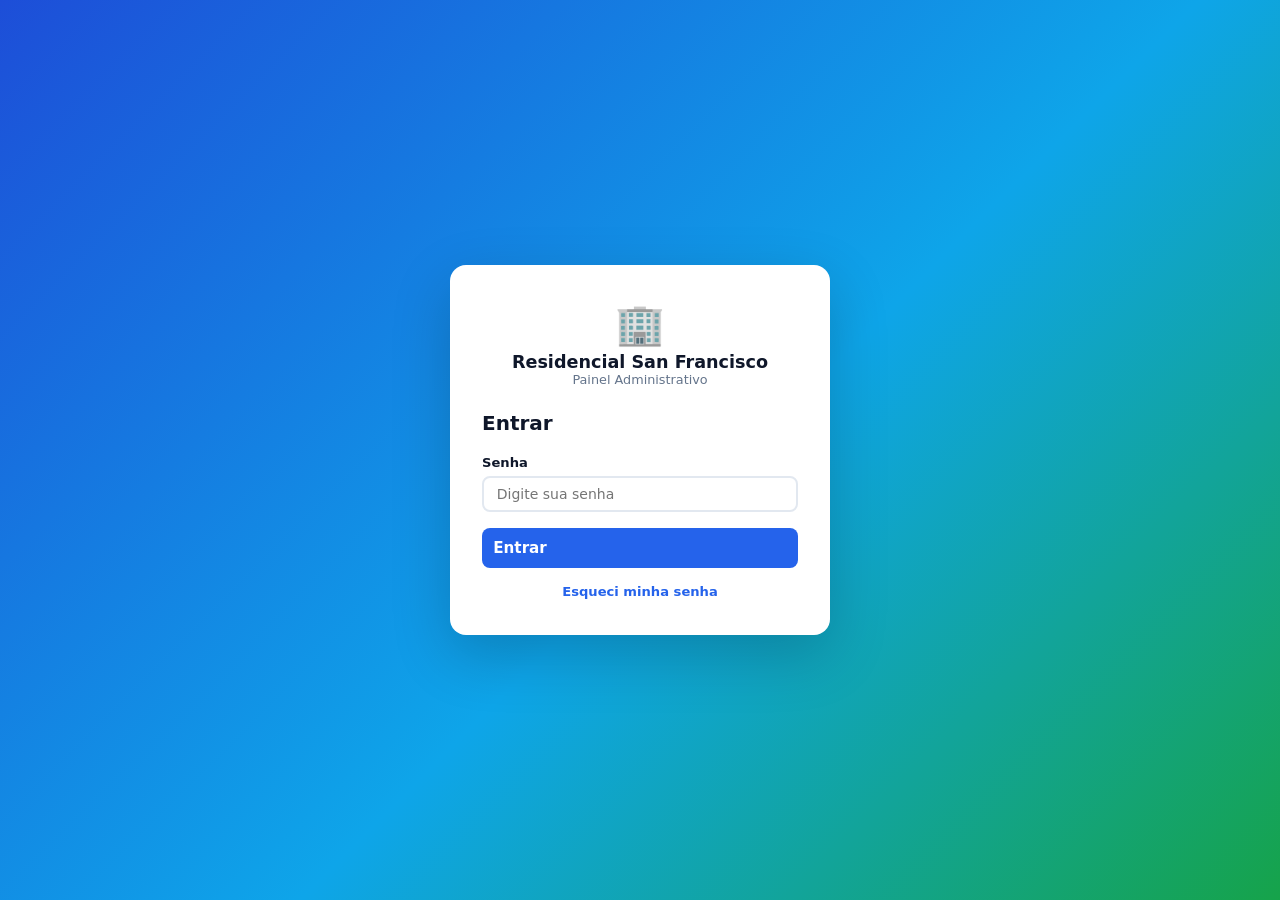
<file: admin/config.html>
﻿<!DOCTYPE html>
<html lang="pt-BR">
<head>
  <meta charset="UTF-8">
  <meta name="viewport" content="width=device-width, initial-scale=1.0">
  <title>Configurações — Admin</title>
  <link rel="stylesheet" href="admin.css">
</head>
<body>
<div class="admin-layout">

  <aside class="sidebar" id="adminSidebar">
    <div class="sidebar-brand">
      <span class="sidebar-brand-icon">🏢</span>
      <div class="sidebar-brand-text">
        <span class="sidebar-brand-title" id="sidebarNome">San Francisco</span>
        <span class="sidebar-brand-sub">Painel Admin</span>
      </div>
    </div>
    <nav class="sidebar-nav">
      <div class="sidebar-section-label">Geral</div>
      <a href="index.html"    class="sidebar-link"><span class="sidebar-link-icon">📊</span> Dashboard</a>
      <div class="sidebar-section-label">Conteúdo</div>
      <a href="avisos.html"   class="sidebar-link"><span class="sidebar-link-icon">📢</span> Avisos</a>
      <a href="regras.html"   class="sidebar-link"><span class="sidebar-link-icon">📋</span> Regras</a>
      <a href="descarte.html" class="sidebar-link"><span class="sidebar-link-icon">♻️</span> Descarte</a>
      <a href="galeria.html"  class="sidebar-link"><span class="sidebar-link-icon">📷</span> Galeria</a>
      <div class="sidebar-section-label">Sistema</div>
      <a href="config.html"   class="sidebar-link"><span class="sidebar-link-icon">⚙️</span> Configurações</a>
      <a href="integracoes.html" class="sidebar-link"><span class="sidebar-link-icon">🔗</span> Integrações</a>
      <a href="../index.html" class="sidebar-link" target="_blank"><span class="sidebar-link-icon">🌐</span> Ver Site</a>
    </nav>
    <div class="sidebar-bottom">
      <button class="sidebar-logout" id="logoutBtn">🚪 Sair</button>
    </div>
  </aside>

  <div class="admin-main">
    <div class="admin-topbar">
      <button class="sidebar-toggle" id="sidebarToggle">☰</button>
      <span class="topbar-title">⚙️ Configurações</span>
    </div>

    <div class="admin-content">

      <!-- ── DADOS DO CONDOMÍNIO ── -->
      <div class="admin-card">
        <div class="admin-card-header">
          <span class="admin-card-title">🏢 Dados do Condomínio</span>
        </div>
        <div class="admin-card-body">

          <!-- Logo -->
          <div class="form-group">
            <label>Logo do Condomínio</label>
            <div style="display:flex;align-items:center;gap:1rem;flex-wrap:wrap">
              <div id="logoPreviewBox" style="
                width:5rem;height:5rem;border-radius:.6rem;border:2px dashed #cbd5e1;
                display:flex;align-items:center;justify-content:center;
                background:#f8fafc;overflow:hidden;flex-shrink:0;font-size:2rem">
                <span id="logoEmoji">🏢</span>
                <img id="logoPreviewImg" src="" alt="Logo atual"
                     style="display:none;width:100%;height:100%;object-fit:contain">
              </div>
              <div style="display:flex;flex-direction:column;gap:.5rem">
                <label class="btn btn-ghost btn-sm" style="cursor:pointer;display:inline-flex;align-items:center;gap:.35rem">
                  📁 Enviar imagem
                  <input type="file" id="logoFileInput" accept="image/*" style="display:none">
                </label>
                <button class="btn btn-ghost btn-sm" onclick="removeLogo()">✕ Remover logo</button>
              </div>
            </div>
            <div class="form-hint" style="margin-top:.5rem">
              Tamanho recomendado: quadrado, mín. 100×100 px. Imagens grandes aumentam o uso de armazenamento.
            </div>
          </div>

          <!-- Plano de fundo do hero -->
          <div class="form-group" style="margin-top:1.5rem;padding-top:1.5rem;border-top:1px solid #e2e8f0">
            <label>Plano de Fundo da Página Inicial</label>
            <div style="display:flex;gap:1rem;flex-wrap:wrap;align-items:flex-start">
              <!-- Preview -->
              <div id="heroBgPreviewBox" style="
                width:160px;height:90px;border-radius:.6rem;border:2px dashed #cbd5e1;
                display:flex;align-items:center;justify-content:center;
                background:linear-gradient(135deg,#0a1628,#1a4fad);
                overflow:hidden;flex-shrink:0;font-size:.75rem;color:#94a3b8;text-align:center">
                <span id="heroBgEmoji">🖼️<br>sem imagem</span>
                <img id="heroBgPreviewImg" src="" alt="" style="display:none;width:100%;height:100%;object-fit:cover">
              </div>
              <div style="flex:1;min-width:200px;display:flex;flex-direction:column;gap:.5rem">
                <label class="btn btn-ghost btn-sm" style="cursor:pointer;display:inline-flex;align-items:center;gap:.35rem">
                  📁 Enviar imagem
                  <input type="file" id="heroBgFileInput" accept="image/*" style="display:none">
                </label>
                <div style="display:flex;gap:.5rem;align-items:center">
                  <input type="text" id="heroBgUrl" class="form-control" placeholder="ou cole uma URL de imagem">
                </div>
                <button class="btn btn-ghost btn-sm" onclick="removeHeroBg()" style="color:#ef4444;width:fit-content">✕ Remover fundo</button>
                <div class="form-hint">Resolução recomendada: 1920×600 px. Use Cloudinary para melhor desempenho.</div>
              </div>
            </div>
          </div>

          <div class="form-group">
            <label for="cfgNome">Nome do Condomínio</label>
            <input type="text" id="cfgNome" class="form-control" placeholder="ex: Residencial San Francisco">
          </div>
          <div class="form-group">
            <label for="cfgFrase">Frase de Boas-vindas</label>
            <textarea id="cfgFrase" class="form-control" rows="3"></textarea>
          </div>
          <div class="form-row">
            <div class="form-group">
              <label for="cfgPortaria">Telefone da Portaria</label>
              <input type="text" id="cfgPortaria" class="form-control" placeholder="(11) 99999-0000">
            </div>
            <div class="form-group">
              <label for="cfgSindico">Telefone do Síndico</label>
              <input type="text" id="cfgSindico" class="form-control" placeholder="(11) 99999-1111">
            </div>
          </div>
          <div class="form-row">
            <div class="form-group">
              <label for="cfgAdmin">Telefone da Administradora</label>
              <input type="text" id="cfgAdmin" class="form-control" placeholder="(11) 99999-2222">
            </div>
            <div class="form-group">
              <label for="cfgWhats">WhatsApp para Reservas</label>
              <input type="text" id="cfgWhats" class="form-control" placeholder="(11) 99999-9999">
            </div>
          </div>
          <!-- Barra de rolagem -->
          <div class="form-group" style="margin-top:1.5rem;padding-top:1.5rem;border-top:1px solid #e2e8f0">
            <label style="font-weight:700;font-size:.9rem">🖱️ Barra de Rolagem</label>
            <div style="display:grid;grid-template-columns:repeat(auto-fill,minmax(200px,1fr));gap:1rem;margin-top:.75rem">
              <div class="form-group" style="margin:0">
                <label for="sbWidth">Largura: <strong id="sbWidthVal">8</strong>px</label>
                <input type="range" id="sbWidth" min="4" max="20" step="1" value="8"
                       style="width:100%;accent-color:var(--primary)"
                       oninput="document.getElementById('sbWidthVal').textContent=this.value;previewScrollbar()">
              </div>
              <div class="form-group" style="margin:0">
                <label for="sbRadius">Arredondamento: <strong id="sbRadiusVal">6</strong>px</label>
                <input type="range" id="sbRadius" min="0" max="12" step="1" value="6"
                       style="width:100%;accent-color:var(--primary)"
                       oninput="document.getElementById('sbRadiusVal').textContent=this.value;previewScrollbar()">
              </div>
              <div class="form-group" style="margin:0;grid-column:1/-1">
                <label style="display:flex;align-items:center;gap:.6rem;cursor:pointer;user-select:none">
                  <input type="checkbox" id="sbOverlay" onchange="previewScrollbar()"
                         style="width:1.1rem;height:1.1rem;accent-color:var(--primary);cursor:pointer">
                  <span>
                    <strong>Scrollbar flutuante</strong> — flutua sobre o conteúdo sem ocupar espaço na página
                    <span style="font-size:.75rem;color:#94a3b8;display:block">
                      Recomendado: ative e deixe o trilho transparente
                    </span>
                  </span>
                </label>
              </div>
              <div class="form-group" style="margin:0">
                <label for="sbTrack">Cor do trilho</label>
                <div style="display:flex;align-items:center;gap:.5rem">
                  <input type="color" id="sbTrack" value="#f1f1f1" style="width:2.5rem;height:2rem;border:none;cursor:pointer;border-radius:.3rem" oninput="previewScrollbar()">
                  <input type="text" id="sbTrackHex" class="form-control" value="#f1f1f1" style="font-size:.8rem"
                         oninput="document.getElementById('sbTrack').value=this.value;previewScrollbar()">
                </div>
              </div>
              <div class="form-group" style="margin:0">
                <label for="sbThumb">Cor do indicador</label>
                <div style="display:flex;align-items:center;gap:.5rem">
                  <input type="color" id="sbThumb" value="#94a3b8" style="width:2.5rem;height:2rem;border:none;cursor:pointer;border-radius:.3rem" oninput="previewScrollbar()">
                  <input type="text" id="sbThumbHex" class="form-control" value="#94a3b8" style="font-size:.8rem"
                         oninput="document.getElementById('sbThumb').value=this.value;previewScrollbar()">
                </div>
              </div>
              <div class="form-group" style="margin:0">
                <label for="sbHover">Cor ao passar o mouse</label>
                <div style="display:flex;align-items:center;gap:.5rem">
                  <input type="color" id="sbHover" value="#64748b" style="width:2.5rem;height:2rem;border:none;cursor:pointer;border-radius:.3rem" oninput="previewScrollbar()">
                  <input type="text" id="sbHoverHex" class="form-control" value="#64748b" style="font-size:.8rem"
                         oninput="document.getElementById('sbHover').value=this.value;previewScrollbar()">
                </div>
              </div>
              <!-- Preview ao vivo -->
              <div class="form-group" style="margin:0">
                <label>Pré-visualização</label>
                <div id="sbPreviewWrap" style="
                  height:80px;overflow-y:scroll;border:1px solid #e2e8f0;border-radius:.5rem;
                  padding:.5rem .75rem;font-size:.75rem;color:#64748b;background:#fafafa">
                  <div id="sbPreviewInner">Linha 1<br>Linha 2<br>Linha 3<br>Linha 4<br>Linha 5<br>Linha 6<br>Linha 7<br>Linha 8</div>
                </div>
              </div>
            </div>
          </div>

          <button class="btn btn-primary" onclick="saveCfg()">💾 Salvar Configurações</button>
        </div>
      </div>

      <!-- ── SEGURANÇA / SENHA ── -->
      <div class="admin-card">
        <div class="admin-card-header">
          <span class="admin-card-title">🔒 Segurança — Alterar Senha</span>
        </div>
        <div class="admin-card-body">
          <div class="form-group">
            <label for="secAtual">Senha Atual</label>
            <input type="password" id="secAtual" class="form-control" placeholder="Digite a senha atual"
                   autocomplete="current-password">
          </div>
          <div class="form-row">
            <div class="form-group">
              <label for="secNova">Nova Senha</label>
              <input type="password" id="secNova" class="form-control" placeholder="Nova senha"
                     autocomplete="new-password">
            </div>
            <div class="form-group">
              <label for="secConf">Confirmar Nova Senha</label>
              <input type="password" id="secConf" class="form-control" placeholder="Repita a nova senha"
                     autocomplete="new-password">
            </div>
          </div>
          <div class="form-group">
            <label for="secRecover">Código de Recuperação</label>
            <input type="password" id="secRecover" class="form-control"
                   placeholder="Defina um código para recuperar o acesso caso esqueça a senha"
                   autocomplete="new-password">
            <div class="form-hint">
              ⚠️ Guarde este código em local seguro. Ele será exigido caso você esqueça a senha.
            </div>
          </div>
          <button class="btn btn-primary" onclick="saveSenha()">🔒 Alterar Senha</button>
        </div>
      </div>

      <!-- ── RESTAURAR DADOS PADRÃO ── -->
      <div class="admin-card">
        <div class="admin-card-header">
          <span class="admin-card-title">⚠️ Restaurar Dados Padrão</span>
        </div>
        <div class="admin-card-body">
          <p style="font-size:.875rem;color:#64748b;margin-bottom:1rem">
            Restaura cada seção para os dados originais do sistema. Use apenas se quiser desfazer
            todas as edições de uma seção específica. <strong>Esta ação não pode ser desfeita.</strong>
          </p>
          <div style="display:flex;gap:.65rem;flex-wrap:wrap">
            <button class="btn btn-ghost" onclick="resetSection('avisos',   '📢 Avisos')">↩️ Restaurar Avisos</button>
            <button class="btn btn-ghost" onclick="resetSection('regras',   '📋 Regras')">↩️ Restaurar Regras</button>
            <button class="btn btn-ghost" onclick="resetSection('descarte', '♻️ Descarte')">↩️ Restaurar Descarte</button>
            <button class="btn btn-ghost" onclick="resetSection('galeria',  '📷 Galeria')">↩️ Restaurar Galeria</button>
            <button class="btn btn-ghost" onclick="resetSection('config',   '⚙️ Configurações')">↩️ Restaurar Config</button>
          </div>
          <div style="margin-top:1rem;padding-top:1rem;border-top:1px solid #e2e8f0">
            <button class="btn btn-danger" onclick="resetAll()">🗑️ Restaurar TUDO para os padrões</button>
          </div>
        </div>
      </div>

    </div>
  </div>
</div>

<script src="../js/data.js"></script>
<script src="../js/richeditor.js"></script>
<script src="admin.js"></script>
<script>
  adminAuth();

  const edFrase = new RichEditor('cfgFrase');
  edFrase.editable.setAttribute('data-placeholder', 'Texto exibido na página inicial...');

  /* ── Hero Background ────────────────────────────────── */
  let currentHeroBg = DB.get('config').heroBg || '';

  function showHeroBgPreview(src) {
    const img   = document.getElementById('heroBgPreviewImg');
    const emoji = document.getElementById('heroBgEmoji');
    if (src) {
      img.src             = src;
      img.style.display   = 'block';
      emoji.style.display = 'none';
    } else {
      img.style.display   = 'none';
      emoji.style.display = 'block';
    }
  }

  document.getElementById('heroBgFileInput').addEventListener('change', async function() {
    const file = this.files[0];
    if (!file) return;
    /* Tenta Cloudinary primeiro */
    const cloudUrl = await uploadToCloudinary(file);
    if (cloudUrl) {
      currentHeroBg = cloudUrl;
      showHeroBgPreview(currentHeroBg);
      document.getElementById('heroBgUrl').value = cloudUrl;
      toast('☁️ Imagem enviada para o Cloudinary!');
    } else {
      /* Fallback base64 */
      const reader = new FileReader();
      reader.onload = e => {
        currentHeroBg = e.target.result;
        showHeroBgPreview(currentHeroBg);
        document.getElementById('heroBgUrl').value = '';
        toast('Imagem carregada localmente. Configure o Cloudinary para compartilhar.', 'info');
      };
      reader.readAsDataURL(file);
    }
    this.value = '';
  });

  document.getElementById('heroBgUrl').addEventListener('change', function() {
    const v = this.value.trim();
    if (v) { currentHeroBg = v; showHeroBgPreview(v); }
  });

  function removeHeroBg() {
    currentHeroBg = '';
    showHeroBgPreview('');
    document.getElementById('heroBgUrl').value = '';
    document.getElementById('heroBgFileInput').value = '';
  }

  /* ── Logo ───────────────────────────────────────────── */
  let currentLogo = DB.get('config').logo || '';

  function showLogoPreview(src) {
    const img   = document.getElementById('logoPreviewImg');
    const emoji = document.getElementById('logoEmoji');
    if (src) {
      img.src              = src;
      img.style.display    = 'block';
      emoji.style.display  = 'none';
    } else {
      img.style.display    = 'none';
      emoji.style.display  = 'block';
    }
  }

  document.getElementById('logoFileInput').addEventListener('change', function() {
    const file = this.files[0];
    if (!file) return;
    if (file.size > 600 * 1024) {
      toast(`Imagem grande (${(file.size / 1024).toFixed(0)} KB). Recomendado até 600 KB.`, 'info');
    }
    const reader = new FileReader();
    reader.onload = e => {
      currentLogo = e.target.result;
      showLogoPreview(currentLogo);
    };
    reader.readAsDataURL(file);
  });

  function removeLogo() {
    currentLogo = '';
    showLogoPreview('');
    document.getElementById('logoFileInput').value = '';
  }

  const DEFAULT_PASS    = 'admin123';
  const DEFAULT_RECOVER = 'recuperar123';
  const getPass    = () => localStorage.getItem('condo_admin_pass')    || DEFAULT_PASS;
  const getRecover = () => localStorage.getItem('condo_admin_recover') || DEFAULT_RECOVER;

  /* Preenche o formulário com os dados atuais */
  function loadCfg() {
    const cfg = DB.get('config');
    currentLogo  = cfg.logo   || '';
    currentHeroBg = cfg.heroBg || '';
    document.getElementById('sidebarNome').textContent = cfg.nome;
    document.getElementById('cfgNome').value     = cfg.nome;
    edFrase.setValue(cfg.frase);
    document.getElementById('cfgPortaria').value = cfg.portaria;
    document.getElementById('cfgSindico').value  = cfg.sindico;
    document.getElementById('cfgAdmin').value    = cfg.administradora;
    document.getElementById('cfgWhats').value    = cfg.whatsapp;
    document.getElementById('secRecover').value  = '';
    showLogoPreview(currentLogo);
    showHeroBgPreview(currentHeroBg);
    if (currentHeroBg && !currentHeroBg.startsWith('data:'))
      document.getElementById('heroBgUrl').value = currentHeroBg;
  }

  function saveCfg() {
    const nome = document.getElementById('cfgNome').value.trim();
    if (!nome) { toast('O nome do condomínio é obrigatório.', 'error'); return; }
    DB.set('config', {
      nome,
      frase:           edFrase.getValue(),
      portaria:        document.getElementById('cfgPortaria').value.trim(),
      sindico:         document.getElementById('cfgSindico').value.trim(),
      administradora:  document.getElementById('cfgAdmin').value.trim(),
      whatsapp:        document.getElementById('cfgWhats').value.trim(),
      logo:            currentLogo,
      heroBg:          currentHeroBg,
      scrollbar:       getScrollbarValues()
    });
    document.getElementById('sidebarNome').textContent = nome;
    toast('Configurações salvas! As páginas públicas já refletem as mudanças.');
  }

  function saveSenha() {
    const atual    = document.getElementById('secAtual').value;
    const nova     = document.getElementById('secNova').value;
    const conf     = document.getElementById('secConf').value;
    const recover  = document.getElementById('secRecover').value.trim();

    if (atual !== getPass()) {
      toast('Senha atual incorreta.', 'error'); return;
    }
    if (!nova) {
      toast('A nova senha não pode ser vazia.', 'error'); return;
    }
    if (nova !== conf) {
      toast('As senhas não coincidem.', 'error'); return;
    }
    localStorage.setItem('condo_admin_pass', nova);
    if (recover) localStorage.setItem('condo_admin_recover', recover);

    ['secAtual','secNova','secConf','secRecover'].forEach(id => document.getElementById(id).value = '');
    toast('Senha alterada com sucesso! ✅');
  }

  function resetSection(key, label) {
    if (!confirm(`Restaurar "${label}" para os dados padrão? Todas as edições serão perdidas.`)) return;
    DB.reset(key);
    toast(`${label} restaurado para os padrões.`, 'info');
    if (key === 'config') { loadCfg(); loadScrollbar(); }
  }

  function resetAll() {
    if (!confirm('ATENÇÃO: Isso restaurará TODAS as seções para os dados padrão.\nTodas as suas edições serão apagadas.\n\nConfirmar?')) return;
    ['avisos','regras','descarte','galeria','config'].forEach(k => DB.reset(k));
    toast('Todos os dados foram restaurados para o padrão.', 'info');
    loadCfg();
  }

  /* ── Scrollbar ──────────────────────────────────────── */
  function loadScrollbar() {
    const sb = DB.get('config').scrollbar || {};
    const w  = sb.width           || '8';
    const r  = sb.radius          || '6';
    const tr = sb.trackColor      || '#f1f1f1';
    const th = sb.thumbColor      || '#94a3b8';
    const hv = sb.thumbHoverColor || '#64748b';
    document.getElementById('sbWidth').value      = w;
    document.getElementById('sbWidthVal').textContent = w;
    document.getElementById('sbRadius').value     = r;
    document.getElementById('sbRadiusVal').textContent = r;
    document.getElementById('sbTrack').value        = tr === 'transparent' ? '#ffffff' : tr;
    document.getElementById('sbTrackHex').value     = tr;
    document.getElementById('sbThumb').value        = th;
    document.getElementById('sbThumbHex').value     = th;
    document.getElementById('sbHover').value        = hv;
    document.getElementById('sbHoverHex').value     = hv;
    document.getElementById('sbOverlay').checked    = sb.overlay !== false;
    previewScrollbar();
  }

  function previewScrollbar() {
    const w  = document.getElementById('sbWidth').value  + 'px';
    const r  = document.getElementById('sbRadius').value + 'px';
    const tr = document.getElementById('sbTrack').value;
    const th = document.getElementById('sbThumb').value;
    const hv = document.getElementById('sbHover').value;
    document.getElementById('sbTrackHex').value = tr;
    document.getElementById('sbThumbHex').value = th;
    document.getElementById('sbHoverHex').value = hv;
    let el = document.getElementById('sbPreviewStyle');
    if (!el) { el = document.createElement('style'); el.id = 'sbPreviewStyle'; document.head.appendChild(el); }
    el.textContent =
      `#sbPreviewWrap::-webkit-scrollbar{width:${w}}` +
      `#sbPreviewWrap::-webkit-scrollbar-track{background:${tr}}` +
      `#sbPreviewWrap::-webkit-scrollbar-thumb{background:${th};border-radius:${r}}` +
      `#sbPreviewWrap::-webkit-scrollbar-thumb:hover{background:${hv}}`;
  }

  function getScrollbarValues() {
    const trackHex = document.getElementById('sbTrackHex').value.trim();
    return {
      width:           document.getElementById('sbWidth').value,
      trackColor:      trackHex || document.getElementById('sbTrack').value,
      thumbColor:      document.getElementById('sbThumb').value,
      thumbHoverColor: document.getElementById('sbHover').value,
      radius:          document.getElementById('sbRadius').value,
      overlay:         document.getElementById('sbOverlay').checked
    };
  }

  loadCfg();
  loadScrollbar();
</script>
</body>
</html>
</file>
<file: admin/admin.css>
/* ============================================================
   admin/admin.css — Estilos do painel administrativo
   ============================================================ */

:root {
  --adm-sidebar-w:   240px;
  --adm-topbar-h:    60px;
  --adm-bg:          #f1f5f9;
  --adm-sidebar-bg:  #0f172a;
  --adm-sidebar-txt: #94a3b8;
  --adm-sidebar-act: #3b82f6;
  --adm-white:       #ffffff;
  --adm-border:      #e2e8f0;
  --adm-primary:     #2563eb;
  --adm-primary-dk:  #1d4ed8;
  --adm-success:     #16a34a;
  --adm-danger:      #ef4444;
  --adm-warning:     #f59e0b;
  --adm-txt:         #0f172a;
  --adm-txt-mid:     #334155;
  --adm-txt-light:   #64748b;
  --adm-shadow:      0 1px 3px rgba(0,0,0,.08), 0 1px 2px rgba(0,0,0,.05);
  --adm-shadow-md:   0 4px 8px rgba(0,0,0,.10);
  --adm-radius:      10px;
  --adm-font:        'Segoe UI', system-ui, -apple-system, sans-serif;
  --adm-transition:  .2s ease;
}

*, *::before, *::after { box-sizing: border-box; margin: 0; padding: 0; }
html { font-size: 16px; }
body {
  font-family: var(--adm-font);
  background: var(--adm-bg);
  color: var(--adm-txt-mid);
  min-height: 100vh;
  -webkit-font-smoothing: antialiased;
}
a    { color: inherit; text-decoration: none; }
ul   { list-style: none; }
button { cursor: pointer; border: none; font-family: inherit; }
input, select, textarea { font-family: inherit; }

/* ============================================================
   LAYOUT PRINCIPAL (sidebar + main)
   ============================================================ */
.admin-layout {
  display: flex;
  min-height: 100vh;
}

/* ── Sidebar ── */
.sidebar {
  position: fixed;
  top: 0; left: 0; bottom: 0;
  width: var(--adm-sidebar-w);
  background: var(--adm-sidebar-bg);
  display: flex;
  flex-direction: column;
  z-index: 200;
  transition: transform var(--adm-transition);
}

.sidebar-brand {
  display: flex;
  align-items: center;
  gap: .65rem;
  padding: 1.25rem 1.25rem 1rem;
  border-bottom: 1px solid rgba(255,255,255,.07);
  flex-shrink: 0;
}
.sidebar-brand-icon { font-size: 1.6rem; }
.sidebar-brand-text { display: flex; flex-direction: column; line-height: 1.2; }
.sidebar-brand-title { font-size: .88rem; font-weight: 800; color: #f1f5f9; }
.sidebar-brand-sub   { font-size: .68rem; color: var(--adm-sidebar-txt); }

.sidebar-nav {
  flex: 1;
  padding: .75rem 0;
  overflow-y: auto;
}

.sidebar-section-label {
  font-size: .65rem;
  font-weight: 700;
  text-transform: uppercase;
  letter-spacing: .08em;
  color: #475569;
  padding: .75rem 1.25rem .3rem;
}

.sidebar-link {
  display: flex;
  align-items: center;
  gap: .65rem;
  padding: .6rem 1.25rem;
  font-size: .875rem;
  font-weight: 500;
  color: var(--adm-sidebar-txt);
  border-radius: 0;
  transition: background var(--adm-transition), color var(--adm-transition);
  border-left: 3px solid transparent;
}
.sidebar-link:hover  { background: rgba(255,255,255,.05); color: #e2e8f0; }
.sidebar-link.active { background: rgba(59,130,246,.15); color: #93c5fd; border-left-color: var(--adm-sidebar-act); }
.sidebar-link-icon   { font-size: 1rem; width: 1.25rem; text-align: center; flex-shrink: 0; }

.sidebar-bottom {
  padding: .75rem 0;
  border-top: 1px solid rgba(255,255,255,.07);
  flex-shrink: 0;
}

.sidebar-logout {
  display: flex;
  align-items: center;
  gap: .65rem;
  width: 100%;
  padding: .6rem 1.25rem;
  font-size: .875rem;
  color: #f87171;
  background: none;
  border: none;
  transition: background var(--adm-transition);
  cursor: pointer;
}
.sidebar-logout:hover { background: rgba(239,68,68,.1); }

/* ── Main area ── */
.admin-main {
  margin-left: var(--adm-sidebar-w);
  flex: 1;
  display: flex;
  flex-direction: column;
  min-height: 100vh;
}

.admin-topbar {
  position: sticky;
  top: 0;
  height: var(--adm-topbar-h);
  background: var(--adm-white);
  border-bottom: 1px solid var(--adm-border);
  box-shadow: var(--adm-shadow);
  display: flex;
  align-items: center;
  gap: 1rem;
  padding: 0 1.5rem;
  z-index: 100;
}

.sidebar-toggle {
  display: none;
  background: none;
  border: none;
  font-size: 1.3rem;
  color: var(--adm-txt-mid);
  padding: .3rem;
  border-radius: 6px;
  transition: background var(--adm-transition);
}
.sidebar-toggle:hover { background: var(--adm-bg); }

.topbar-title { font-size: 1.1rem; font-weight: 700; color: var(--adm-txt); }
.topbar-right { margin-left: auto; display: flex; align-items: center; gap: .75rem; }
.topbar-user  { font-size: .82rem; color: var(--adm-txt-light); }

.admin-content { padding: 1.5rem; flex: 1; }

/* ============================================================
   CARDS
   ============================================================ */
.admin-card {
  background: var(--adm-white);
  border-radius: var(--adm-radius);
  box-shadow: var(--adm-shadow);
  border: 1px solid var(--adm-border);
  margin-bottom: 1.5rem;
  overflow: hidden;
}
.admin-card-header {
  display: flex;
  align-items: center;
  justify-content: space-between;
  padding: 1rem 1.25rem;
  border-bottom: 1px solid var(--adm-border);
  gap: 1rem;
  flex-wrap: wrap;
}
.admin-card-title { font-size: 1rem; font-weight: 700; color: var(--adm-txt); }
.admin-card-body  { padding: 1.25rem; }

/* Stat cards (dashboard) */
.stats-grid {
  display: grid;
  grid-template-columns: repeat(auto-fit, minmax(160px, 1fr));
  gap: 1rem;
  margin-bottom: 1.5rem;
}
.stat-card {
  background: var(--adm-white);
  border-radius: var(--adm-radius);
  box-shadow: var(--adm-shadow);
  border: 1px solid var(--adm-border);
  padding: 1.25rem;
  display: flex;
  flex-direction: column;
  gap: .4rem;
  transition: box-shadow var(--adm-transition), transform var(--adm-transition);
}
.stat-card:hover { transform: translateY(-2px); box-shadow: var(--adm-shadow-md); }
.stat-icon  { font-size: 1.75rem; }
.stat-value { font-size: 1.8rem; font-weight: 900; color: var(--adm-txt); line-height: 1; }
.stat-label { font-size: .8rem; color: var(--adm-txt-light); font-weight: 500; }
.stat-link  { font-size: .78rem; color: var(--adm-primary); font-weight: 600; margin-top: .25rem; }
.stat-link:hover { text-decoration: underline; }

/* ============================================================
   TABELA
   ============================================================ */
.table-wrap { overflow-x: auto; }
.admin-table {
  width: 100%;
  border-collapse: collapse;
  font-size: .875rem;
}
.admin-table th {
  text-align: left;
  padding: .65rem 1rem;
  background: var(--adm-bg);
  font-size: .75rem;
  font-weight: 700;
  text-transform: uppercase;
  letter-spacing: .04em;
  color: var(--adm-txt-light);
  border-bottom: 1px solid var(--adm-border);
  white-space: nowrap;
}
.admin-table td {
  padding: .75rem 1rem;
  border-bottom: 1px solid var(--adm-border);
  color: var(--adm-txt-mid);
  vertical-align: middle;
}
.admin-table tr:last-child td { border-bottom: none; }
.admin-table tr:hover td { background: #f8fafc; }
.td-bold { font-weight: 600; color: var(--adm-txt); }
.td-muted { color: var(--adm-txt-light); font-size: .8rem; }

/* ============================================================
   BOTÕES
   ============================================================ */
.btn {
  display: inline-flex;
  align-items: center;
  gap: .4rem;
  padding: .5rem 1rem;
  border-radius: 8px;
  font-size: .85rem;
  font-weight: 600;
  border: none;
  cursor: pointer;
  transition: background var(--adm-transition), transform var(--adm-transition);
  white-space: nowrap;
  text-decoration: none;
}
.btn:hover { transform: translateY(-1px); }

.btn-primary { background: var(--adm-primary);    color: #fff; }
.btn-primary:hover { background: var(--adm-primary-dk); }

.btn-success { background: var(--adm-success);    color: #fff; }
.btn-success:hover { background: #15803d; }

.btn-danger  { background: var(--adm-danger);     color: #fff; }
.btn-danger:hover  { background: #dc2626; }

.btn-ghost   { background: var(--adm-bg);          color: var(--adm-txt-mid); border: 1px solid var(--adm-border); }
.btn-ghost:hover   { background: var(--adm-border); }

.btn-sm { padding: .32rem .7rem; font-size: .78rem; }
.btn-icon { padding: .35rem .5rem; border-radius: 6px; }

/* Ações da tabela */
.td-actions { display: flex; gap: .4rem; }

/* ============================================================
   FORMULÁRIOS
   ============================================================ */
.form-group { margin-bottom: 1rem; }
.form-group label {
  display: block;
  font-size: .82rem;
  font-weight: 700;
  color: var(--adm-txt);
  margin-bottom: .35rem;
}
.form-control {
  width: 100%;
  padding: .5rem .8rem;
  border: 2px solid var(--adm-border);
  border-radius: 8px;
  font-size: .875rem;
  font-family: var(--adm-font);
  color: var(--adm-txt);
  background: var(--adm-white);
  outline: none;
  transition: border-color var(--adm-transition);
}
.form-control:focus  { border-color: var(--adm-primary); }
.form-control.error  { border-color: var(--adm-danger); }
select.form-control  { cursor: pointer; }
textarea.form-control { resize: vertical; min-height: 90px; }
.form-hint { font-size: .75rem; color: var(--adm-txt-light); margin-top: .3rem; }
.form-row  { display: grid; grid-template-columns: 1fr 1fr; gap: 1rem; }

/* ============================================================
   MODAL
   ============================================================ */
.modal-overlay {
  display: none;
  position: fixed;
  inset: 0;
  background: rgba(0,0,0,.55);
  z-index: 500;
  align-items: center;
  justify-content: center;
  padding: 1rem;
}
.modal-overlay.open { display: flex; }

.modal {
  background: var(--adm-white);
  border-radius: var(--adm-radius);
  box-shadow: 0 20px 60px rgba(0,0,0,.25);
  width: 100%;
  max-width: 560px;
  max-height: 90vh;
  display: flex;
  flex-direction: column;
  animation: modalIn .2s ease;
}
@keyframes modalIn {
  from { opacity:0; transform: scale(.95) translateY(10px); }
  to   { opacity:1; transform: scale(1) translateY(0); }
}

.modal-header {
  display: flex;
  align-items: center;
  justify-content: space-between;
  padding: 1rem 1.25rem;
  border-bottom: 1px solid var(--adm-border);
  flex-shrink: 0;
}
.modal-title { font-size: 1rem; font-weight: 700; color: var(--adm-txt); }
.modal-close {
  background: none;
  border: none;
  font-size: 1.1rem;
  color: var(--adm-txt-light);
  cursor: pointer;
  padding: .25rem .4rem;
  border-radius: 6px;
  transition: background var(--adm-transition);
}
.modal-close:hover { background: var(--adm-bg); color: var(--adm-danger); }

.modal-body   { padding: 1.25rem; overflow-y: auto; flex: 1; }
.modal-footer {
  display: flex;
  justify-content: flex-end;
  gap: .65rem;
  padding: 1rem 1.25rem;
  border-top: 1px solid var(--adm-border);
  flex-shrink: 0;
}

/* ============================================================
   TOAST (notificações)
   ============================================================ */
.adm-toast {
  position: fixed;
  bottom: 1.5rem;
  right: 1.5rem;
  padding: .75rem 1.25rem;
  border-radius: 10px;
  font-size: .875rem;
  font-weight: 600;
  color: #fff;
  box-shadow: var(--adm-shadow-md);
  z-index: 9999;
  animation: toastIn .3s ease;
  display: flex;
  align-items: center;
  gap: .5rem;
  max-width: 320px;
}
.adm-toast.success { background: var(--adm-success); }
.adm-toast.error   { background: var(--adm-danger);  }
.adm-toast.info    { background: var(--adm-primary);  }
.adm-toast.fading  { animation: toastOut .4s ease forwards; }

@keyframes toastIn  { from { opacity:0; transform: translateY(12px); } to { opacity:1; transform: translateY(0); } }
@keyframes toastOut { to   { opacity:0; transform: translateY(12px); } }

/* ============================================================
   BADGES / PILLS
   ============================================================ */
.badge {
  display: inline-block;
  padding: .18rem .6rem;
  border-radius: 50px;
  font-size: .72rem;
  font-weight: 700;
}
.badge-warning { background: #fef3c7; color: #92400e; }
.badge-info    { background: #dbeafe; color: #1e40af; }
.badge-success { background: #dcfce7; color: #166534; }
.badge-danger  { background: #fee2e2; color: #991b1b; }

/* ============================================================
   PÁGINA DE LOGIN
   ============================================================ */
.login-page {
  min-height: 100vh;
  background: linear-gradient(135deg, #1d4ed8 0%, #0ea5e9 55%, #16a34a 100%);
  display: flex;
  align-items: center;
  justify-content: center;
  padding: 1rem;
}
.login-box {
  background: var(--adm-white);
  border-radius: 16px;
  box-shadow: 0 20px 60px rgba(0,0,0,.2);
  padding: 2.25rem 2rem;
  width: 100%;
  max-width: 380px;
  animation: modalIn .3s ease;
}
.login-logo { text-align: center; margin-bottom: 1.5rem; }
.login-logo-icon { font-size: 2.5rem; }
.login-logo-title { font-size: 1.1rem; font-weight: 800; color: var(--adm-txt); margin-top: .3rem; }
.login-logo-sub   { font-size: .8rem;  color: var(--adm-txt-light); }
.login-title { font-size: 1.25rem; font-weight: 800; color: var(--adm-txt); margin-bottom: 1.25rem; }
.login-error {
  background: #fee2e2; border: 1px solid #fca5a5; border-radius: 8px;
  padding: .6rem .9rem; font-size: .85rem; color: #991b1b;
  margin-bottom: 1rem; display: none;
}
.login-error.show { display: block; }
.login-btn { width: 100%; padding: .7rem; font-size: .95rem; font-weight: 700; }
.login-forgot { text-align: center; margin-top: 1rem; font-size: .82rem; }
.login-forgot a { color: var(--adm-primary); font-weight: 600; }
.login-forgot a:hover { text-decoration: underline; }

/* Recovery alert */
.recover-box {
  background: #fffbeb;
  border: 1px solid #fcd34d;
  border-radius: 8px;
  padding: .75rem 1rem;
  font-size: .85rem;
  color: #78350f;
  margin-bottom: 1rem;
  line-height: 1.6;
}

/* ============================================================
   EMPTY STATE
   ============================================================ */
.empty-state {
  text-align: center;
  padding: 3rem 1rem;
  color: var(--adm-txt-light);
}
.empty-state-icon { font-size: 2.5rem; margin-bottom: .5rem; }
.empty-state p    { font-size: .9rem; }

/* ============================================================
   GALERIA ADMIN (grade de fotos)
   ============================================================ */
.gallery-admin-grid {
  display: grid;
  grid-template-columns: repeat(auto-fill, minmax(160px, 1fr));
  gap: .75rem;
}
.gallery-admin-item {
  border-radius: 8px;
  overflow: hidden;
  border: 1px solid var(--adm-border);
  background: var(--adm-bg);
  position: relative;
}
.gallery-admin-img {
  width: 100%; aspect-ratio: 4/3;
  object-fit: cover;
  display: block;
  background: #e2e8f0;
}
.gallery-admin-img-placeholder {
  width: 100%; aspect-ratio: 4/3;
  display: flex; align-items: center; justify-content: center;
  background: #e2e8f0; font-size: 2rem;
}
.gallery-admin-cap {
  font-size: .75rem;
  font-weight: 600;
  color: var(--adm-txt-mid);
  padding: .4rem .6rem;
  white-space: nowrap;
  overflow: hidden;
  text-overflow: ellipsis;
  background: var(--adm-white);
}
.gallery-admin-actions {
  display: flex;
  gap: .3rem;
  padding: .4rem .5rem;
  background: var(--adm-white);
  border-top: 1px solid var(--adm-border);
}

/* ============================================================
   RESPONSIVO
   ============================================================ */
@media (max-width: 768px) {
  .sidebar {
    transform: translateX(-100%);
    box-shadow: none;
  }
  .sidebar.open {
    transform: translateX(0);
    box-shadow: 4px 0 20px rgba(0,0,0,.3);
  }
  .admin-main { margin-left: 0; }
  .sidebar-toggle { display: flex; align-items: center; justify-content: center; }
  .admin-content  { padding: 1rem; }
  .form-row { grid-template-columns: 1fr; }
  .modal { max-width: 100%; max-height: 95vh; }
  .stats-grid { grid-template-columns: repeat(2, 1fr); }
}
@media (max-width: 480px) {
  .admin-card-header { flex-direction: column; align-items: flex-start; }
  .admin-table th, .admin-table td { padding: .55rem .75rem; }
}

/* ============================================================
   RICH TEXT EDITOR (RichEditor)
   ============================================================ */
.rte-wrap {
  border: 1.5px solid var(--adm-border);
  border-radius: .5rem;
  overflow: hidden;
  background: #fff;
  transition: border-color .2s;
}
.rte-wrap:focus-within {
  border-color: var(--adm-primary);
  box-shadow: 0 0 0 3px rgba(99,102,241,.12);
}
.rte-toolbar {
  display: flex;
  flex-wrap: wrap;
  align-items: center;
  gap: .18rem;
  padding: .35rem .5rem;
  background: #f8fafc;
  border-bottom: 1px solid var(--adm-border);
}
.rte-btn {
  display: inline-flex;
  align-items: center;
  justify-content: center;
  min-width: 1.9rem;
  height: 1.9rem;
  padding: 0 .45rem;
  border: 1px solid transparent;
  border-radius: .35rem;
  background: transparent;
  color: var(--adm-txt);
  font-size: .8rem;
  line-height: 1;
  cursor: pointer;
  white-space: nowrap;
  font-family: inherit;
  transition: background .15s, border-color .15s, color .15s;
}
.rte-btn:hover { background: #e2e8f0; border-color: #cbd5e1; }
.rte-btn.active { background: var(--adm-primary); color: #fff; border-color: var(--adm-primary); }
.rte-btn b { font-weight: 800; font-size: .92rem; }
.rte-btn i { font-style: italic; }
.rte-btn u { text-decoration: underline; }
.rte-btn s { text-decoration: line-through; }
.rte-sep {
  display: inline-block;
  width: 1px;
  height: 1.4rem;
  background: var(--adm-border);
  margin: 0 .2rem;
  flex-shrink: 0;
}
.rte-select {
  height: 1.9rem;
  padding: 0 .45rem;
  border: 1px solid var(--adm-border);
  border-radius: .35rem;
  background: #fff;
  color: var(--adm-txt);
  font-size: .78rem;
  font-family: inherit;
  cursor: pointer;
  outline: none;
  max-width: 8.5rem;
}
.rte-select:hover { border-color: #94a3b8; }
.rte-select:focus { border-color: var(--adm-primary); }
.rte-color-label {
  display: inline-flex;
  align-items: center;
  gap: .25rem;
  cursor: pointer;
  border: 1px solid transparent;
  border-radius: .35rem;
  padding: 0 .4rem;
  height: 1.9rem;
  transition: background .15s, border-color .15s;
}
.rte-color-label:hover { background: #e2e8f0; border-color: #cbd5e1; }
.rte-color-preview {
  font-size: .82rem;
  font-weight: 700;
  color: var(--adm-txt);
  border-bottom: 3px solid #1d4ed8;
  line-height: 1.1;
  pointer-events: none;
}
.rte-color-input {
  width: 1.1rem;
  height: 1.1rem;
  padding: 0;
  border: none;
  border-radius: .2rem;
  cursor: pointer;
  background: transparent;
}
.rte-editor {
  min-height: 6.5rem;
  max-height: 22rem;
  overflow-y: auto;
  padding: .65rem .85rem;
  font-size: .9rem;
  color: var(--adm-txt);
  line-height: 1.65;
  outline: none;
  word-break: break-word;
}
.rte-editor:empty::before {
  content: attr(data-placeholder);
  color: #94a3b8;
  pointer-events: none;
}
.rte-editor ul, .rte-editor ol { padding-left: 1.4rem; margin: .25rem 0; }
.rte-editor a { color: var(--adm-primary); text-decoration: underline; }
@media (max-width: 540px) {
  .rte-toolbar { gap: .1rem; padding: .28rem .4rem; }
  .rte-btn     { min-width: 1.65rem; height: 1.65rem; font-size: .74rem; padding: 0 .3rem; }
  .rte-select  { max-width: 5.5rem; font-size: .72rem; }
}
</file>
